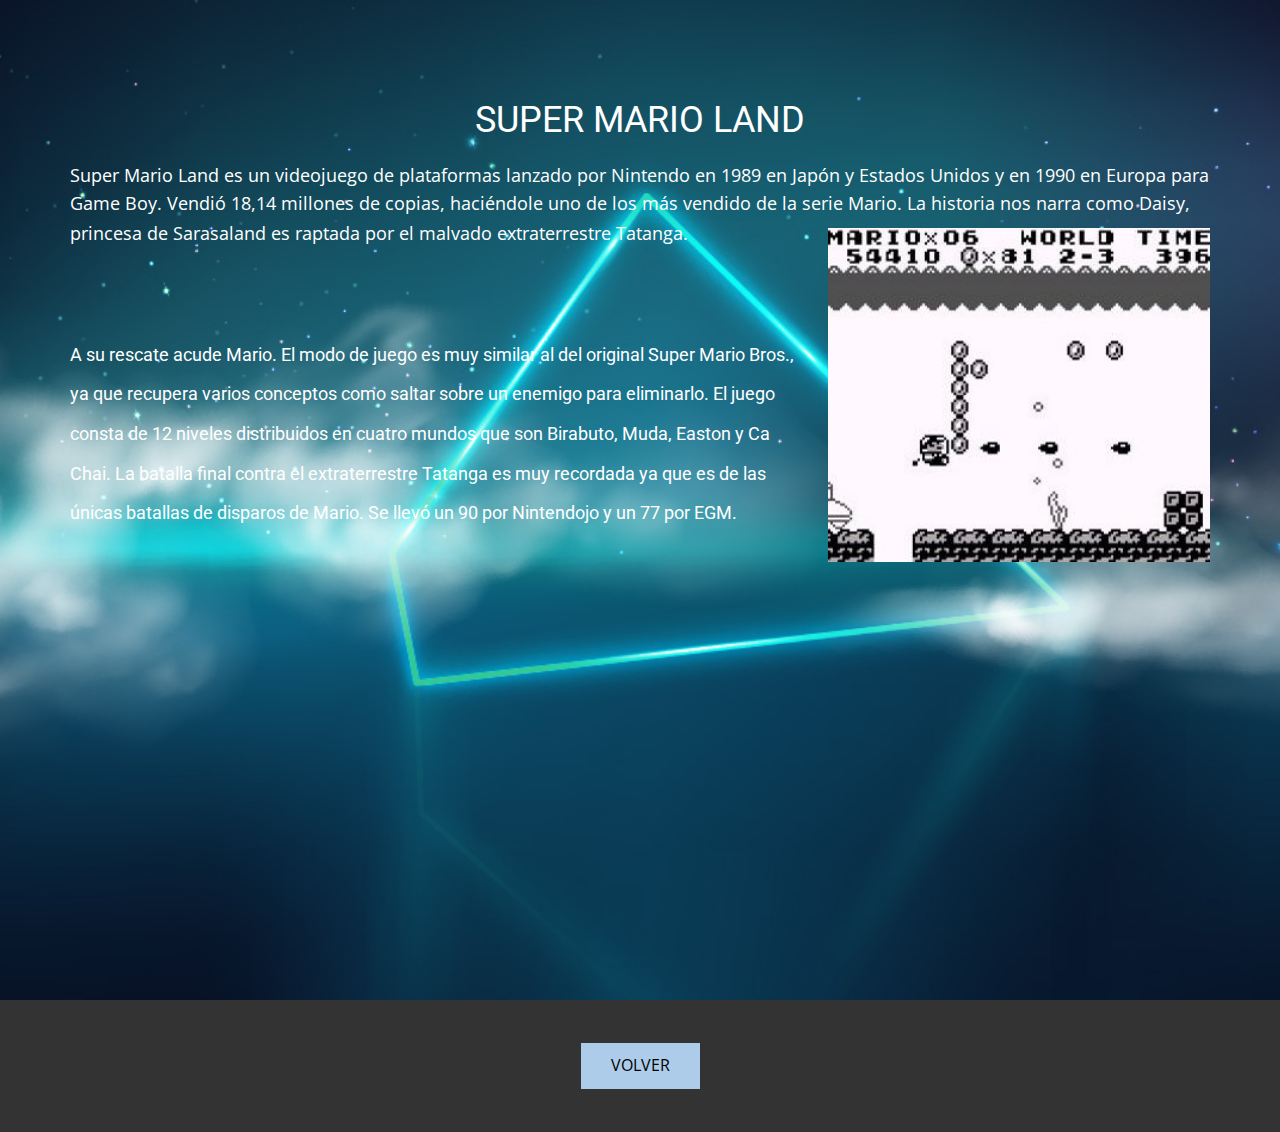
<file: index.html>
<!DOCTYPE html>
<html style="font-size: 16px;">
  <head>
    <meta name="viewport" content="width=device-width, initial-scale=1.0">
    <meta charset="utf-8">
    <meta name="keywords" content="SUPER MARIO LAND, A su rescate acude Mario. El modo de juego es muy similar al del original Super Mario Bros., ya que recupera varios conceptos como saltar sobre un enemigo para eliminarlo. El juego consta de 12 niveles distribuidos en cuatro mundos que son Birabuto, Muda, Easton y Ca Chai. La batalla final contra el extraterrestre Tatanga es muy recordada ya que es de las únicas batallas de disparos de Mario. Se llevó un 90 por Nintendojo y un 77 por EGM.">
    <meta name="description" content="">
    <meta name="page_type" content="np-template-header-footer-from-plugin">
    <title>Super Mario Land</title>
    <link rel="stylesheet" href="nicepage.css" media="screen">
<link rel="stylesheet" href="Super-Mario-Land.css" media="screen">
    <script class="u-script" type="text/javascript" src="jquery.js" defer=""></script>
    <script class="u-script" type="text/javascript" src="nicepage.js" defer=""></script>
    <meta name="generator" content="Nicepage 3.11.0, nicepage.com">
    <link id="u-theme-google-font" rel="stylesheet" href="https://fonts.googleapis.com/css?family=Roboto:100,100i,300,300i,400,400i,500,500i,700,700i,900,900i|Open+Sans:300,300i,400,400i,600,600i,700,700i,800,800i">
    
    
    
    <script type="application/ld+json">{
		"@context": "http://schema.org",
		"@type": "Organization",
		"name": "Site8",
		"url": "index.html"
}</script>
    <meta property="og:title" content="Super Mario Land">
    <meta property="og:type" content="website">
    <meta name="theme-color" content="#478ac9">
    <link rel="canonical" href="index.html">
    <meta property="og:url" content="index.html">
  </head>
  <body data-home-page="Super-Mario-Land.html" data-home-page-title="Super Mario Land" class="u-body">
    <section class="u-clearfix u-image u-section-1" id="sec-ec05" data-image-width="1000" data-image-height="699">
      <div class="u-clearfix u-sheet u-sheet-1">
        <div class="fr-view u-align-center u-clearfix u-rich-text u-text u-text-1">
          <h2 style="text-align: center;">
            <span class="u-text-body-alt-color">SUPER MARIO LAND</span>
          </h2>
          <p style="text-align: left;">
            <span class="u-text-body-alt-color">
              <span style="font-size: 1.125rem;">Super Mario Land es un videojuego de plataformas lanzado por Nintendo en 1989 en Japón y Estados Unidos y en 1990 en Europa para Game Boy. Vendió 18,14 millones de copias, haciéndole uno de los más vendido de la serie Mario. La historia nos narra como Daisy, princesa de Sarasaland es raptada por el malvado extraterrestre Tatanga.</span>
            </span>
            <span style="line-height: 2.0;">
              <img src="images/Super-Mario-Land-2.jpg" align="center" style="width: 382px;" class="fr-dii fr-fic fr-fir" width="320">&nbsp;
            </span>
          </p>
          <h2 style="text-align: left;">
            <br>
          </h2>
          <h2 style="text-align: left;">
            <span style="font-size: 1.125rem;">
              <span class="u-text-body-alt-color">A su rescate acude Mario. El modo de juego es muy similar al del original Super Mario Bros., ya que recupera varios conceptos como saltar sobre un enemigo para eliminarlo. El juego consta de 12 niveles distribuidos en cuatro mundos que son Birabuto, Muda, Easton y Ca Chai. La batalla final contra el extraterrestre Tatanga es muy recordada ya que es de las únicas batallas de disparos de Mario. Se llevó un 90 por Nintendojo y un 77 por EGM.&nbsp;</span>
            </span>
          </h2>
        </div>
      </div>
    </section>
    <section class="u-align-center u-clearfix u-grey-80 u-section-2" src="" id="sec-10bb">
      <div class="u-align-center u-clearfix u-sheet u-valign-middle u-sheet-1">
        <a href="https://ultraviolence123.github.io/mario-games/" class="u-btn u-button-style u-btn-1">VOLVER</a>
      </div>
    </section>
    
    
    
  </body>
</html>
</file>
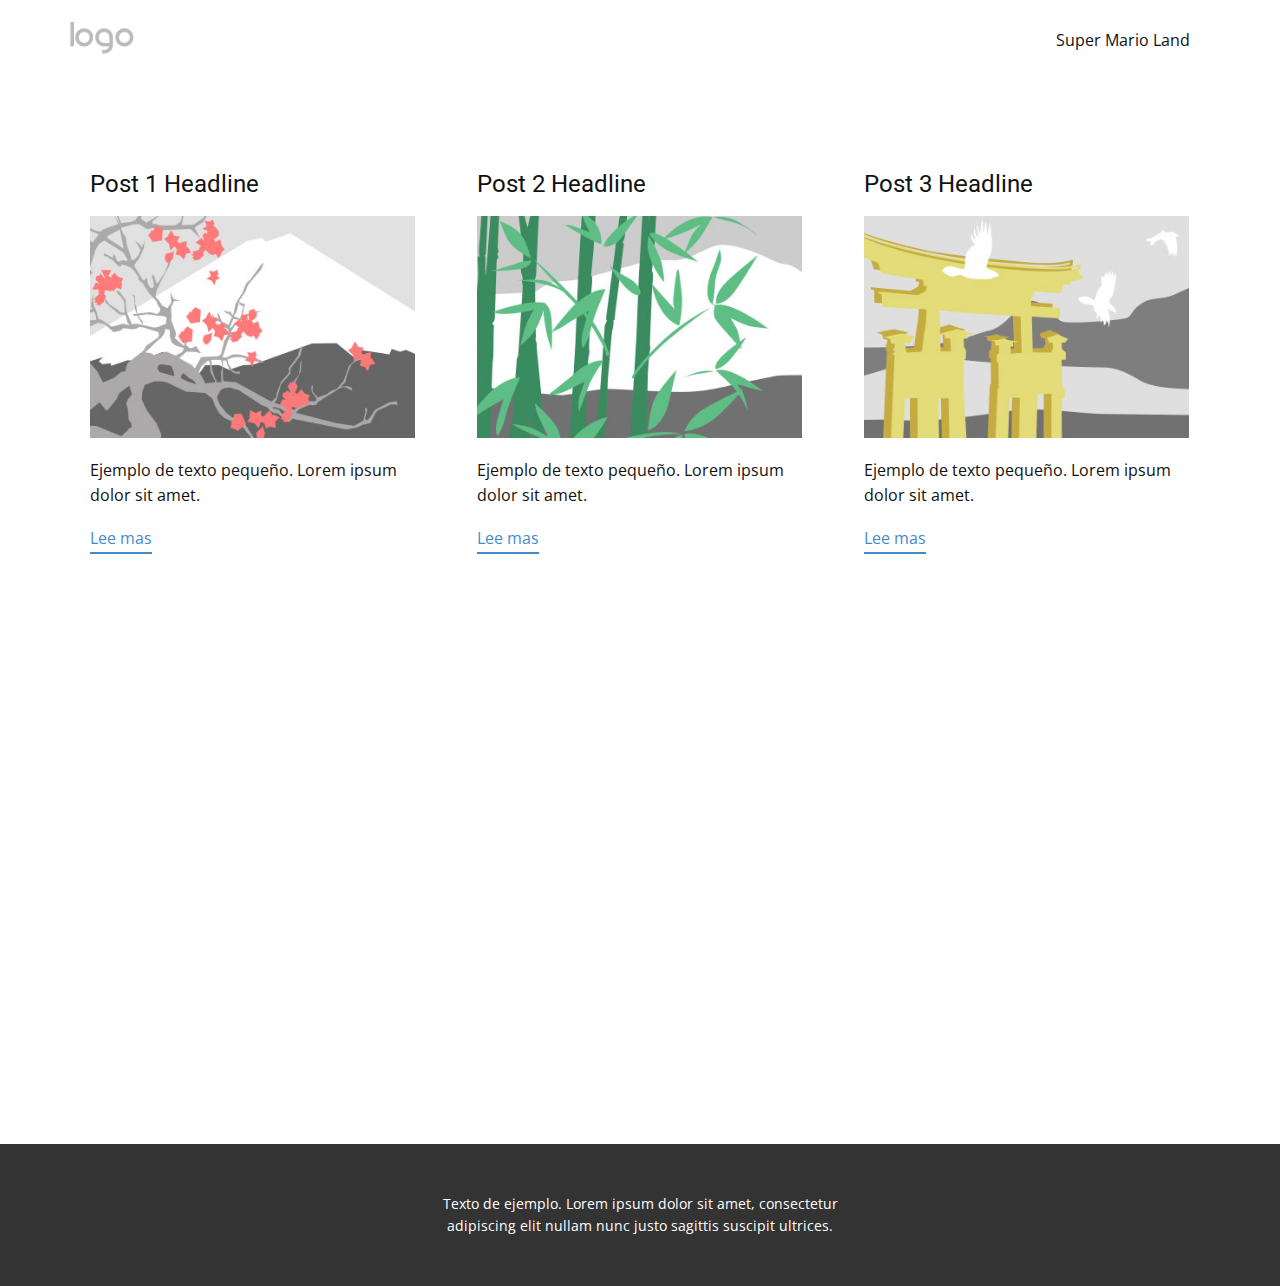
<file: Blog-Template.html>
<!DOCTYPE html>
<html style="font-size: 16px;">
  <head>
    <meta name="viewport" content="width=device-width, initial-scale=1.0">
    <meta charset="utf-8">
    <meta name="keywords" content="">
    <meta name="description" content="">
    <meta name="page_type" content="np-template-header-footer-from-plugin">
    <title>Blog Template</title>
    <link rel="stylesheet" href="nicepage.css" media="screen">
<link rel="stylesheet" href="Blog-Template.css" media="screen">
    <script class="u-script" type="text/javascript" src="jquery.js" defer=""></script>
    <script class="u-script" type="text/javascript" src="nicepage.js" defer=""></script>
    <meta name="generator" content="Nicepage 3.11.0, nicepage.com">
    <link id="u-theme-google-font" rel="stylesheet" href="https://fonts.googleapis.com/css?family=Roboto:100,100i,300,300i,400,400i,500,500i,700,700i,900,900i|Open+Sans:300,300i,400,400i,600,600i,700,700i,800,800i">
    
    
    
    <script type="application/ld+json">{
		"@context": "http://schema.org",
		"@type": "Organization",
		"name": "Site8",
		"url": "index.html",
		"logo": "images/default-logo.png"
}</script>
    <meta property="og:title" content="Blog Template">
    <meta property="og:type" content="website">
    <meta name="theme-color" content="#478ac9">
    <link rel="canonical" href="index.html">
    <meta property="og:url" content="index.html">
  </head>
  <body class="u-body"><header class="u-clearfix u-header u-header" id="sec-b3ae"><div class="u-clearfix u-sheet u-valign-middle u-sheet-1">
        <a href="https://nicepage.com" class="u-image u-logo u-image-1">
          <img src="images/default-logo.png" class="u-logo-image u-logo-image-1">
        </a>
        <nav class="u-menu u-menu-dropdown u-offcanvas u-menu-1">
          <div class="menu-collapse" style="font-size: 1rem; letter-spacing: 0px;">
            <a class="u-button-style u-custom-left-right-menu-spacing u-custom-padding-bottom u-custom-top-bottom-menu-spacing u-nav-link u-text-active-palette-1-base u-text-hover-palette-2-base" href="#">
              <svg><use xmlns:xlink="http://www.w3.org/1999/xlink" xlink:href="#menu-hamburger"></use></svg>
              <svg version="1.1" xmlns="http://www.w3.org/2000/svg" xmlns:xlink="http://www.w3.org/1999/xlink"><defs><symbol id="menu-hamburger" viewBox="0 0 16 16" style="width: 16px; height: 16px;"><rect y="1" width="16" height="2"></rect><rect y="7" width="16" height="2"></rect><rect y="13" width="16" height="2"></rect>
</symbol>
</defs></svg>
            </a>
          </div>
          <div class="u-nav-container">
            <ul class="u-nav u-unstyled u-nav-1"><li class="u-nav-item"><a class="u-button-style u-nav-link u-text-active-palette-1-base u-text-hover-palette-2-base" href="Super-Mario-Land.html" style="padding: 10px 20px;">Super Mario Land</a>
</li></ul>
          </div>
          <div class="u-nav-container-collapse">
            <div class="u-black u-container-style u-inner-container-layout u-opacity u-opacity-95 u-sidenav">
              <div class="u-sidenav-overflow">
                <div class="u-menu-close"></div>
                <ul class="u-align-center u-nav u-popupmenu-items u-unstyled u-nav-2"><li class="u-nav-item"><a class="u-button-style u-nav-link" href="Super-Mario-Land.html">Super Mario Land</a>
</li></ul>
              </div>
            </div>
            <div class="u-black u-menu-overlay u-opacity u-opacity-70"></div>
          </div>
        </nav>
      </div></header>
    <section class="u-clearfix u-section-1" id="sec-749d">
      <div class="u-clearfix u-sheet u-valign-middle u-sheet-1"><!--blog--><!--blog_options_json--><!--{"type":"Recent","source":"","tags":"","count":""}--><!--/blog_options_json-->
        <div class="u-blog u-expanded-width u-repeater u-repeater-1"><!--blog_post-->
          <div class="u-blog-post u-container-style u-repeater-item u-white u-repeater-item-1">
            <div class="u-container-layout u-similar-container u-valign-top u-container-layout-1"><!--blog_post_header-->
              <h4 class="u-blog-control u-text u-text-1">
                <a class="u-post-header-link" href="blog/enviar.html"><!--blog_post_header_content-->Post 1 Headline<!--/blog_post_header_content--></a>
              </h4><!--/blog_post_header--><!--blog_post_image-->
              <img alt="" class="u-blog-control u-expanded-width u-image u-image-default u-image-1" src="images/2.jpeg"><!--/blog_post_image--><!--blog_post_content-->
              <div class="u-blog-control u-post-content u-text u-text-2"><!--blog_post_content_content-->Ejemplo de texto pequeño. Lorem ipsum dolor sit amet.<!--/blog_post_content_content--></div><!--/blog_post_content--><!--blog_post_readmore-->
              <a href="blog/enviar.html" class="u-blog-control u-border-2 u-border-palette-1-base u-btn u-btn-rectangle u-button-style u-none u-btn-1"><!--blog_post_readmore_content-->Lee mas<!--/blog_post_readmore_content--></a><!--/blog_post_readmore-->
            </div>
          </div><!--/blog_post--><!--blog_post-->
          <div class="u-blog-post u-container-style u-repeater-item u-video-cover u-white">
            <div class="u-container-layout u-similar-container u-valign-top u-container-layout-2"><!--blog_post_header-->
              <h4 class="u-blog-control u-text u-text-3">
                <a class="u-post-header-link" href="blog/enviar-1.html"><!--blog_post_header_content-->Post 2 Headline<!--/blog_post_header_content--></a>
              </h4><!--/blog_post_header--><!--blog_post_image-->
              <img alt="" class="u-blog-control u-expanded-width u-image u-image-default u-image-2" src="images/3.jpeg"><!--/blog_post_image--><!--blog_post_content-->
              <div class="u-blog-control u-post-content u-text u-text-4"><!--blog_post_content_content-->Ejemplo de texto pequeño. Lorem ipsum dolor sit amet.<!--/blog_post_content_content--></div><!--/blog_post_content--><!--blog_post_readmore-->
              <a href="blog/enviar-1.html" class="u-blog-control u-border-2 u-border-palette-1-base u-btn u-btn-rectangle u-button-style u-none u-btn-2"><!--blog_post_readmore_content-->Lee mas<!--/blog_post_readmore_content--></a><!--/blog_post_readmore-->
            </div>
          </div><!--/blog_post--><!--blog_post-->
          <div class="u-blog-post u-container-style u-repeater-item u-video-cover u-white">
            <div class="u-container-layout u-similar-container u-valign-top u-container-layout-3"><!--blog_post_header-->
              <h4 class="u-blog-control u-text u-text-5">
                <a class="u-post-header-link" href="blog/enviar-2.html"><!--blog_post_header_content-->Post 3 Headline<!--/blog_post_header_content--></a>
              </h4><!--/blog_post_header--><!--blog_post_image-->
              <img alt="" class="u-blog-control u-expanded-width u-image u-image-default u-image-3" src="images/4.jpeg"><!--/blog_post_image--><!--blog_post_content-->
              <div class="u-blog-control u-post-content u-text u-text-6"><!--blog_post_content_content-->Ejemplo de texto pequeño. Lorem ipsum dolor sit amet.<!--/blog_post_content_content--></div><!--/blog_post_content--><!--blog_post_readmore-->
              <a href="blog/enviar-2.html" class="u-blog-control u-border-2 u-border-palette-1-base u-btn u-btn-rectangle u-button-style u-none u-btn-3"><!--blog_post_readmore_content-->Lee mas<!--/blog_post_readmore_content--></a><!--/blog_post_readmore-->
            </div>
          </div><!--/blog_post-->
        </div><!--/blog-->
      </div>
    </section>
    <section class="u-clearfix u-section-2" id="sec-82b8">
      <div class="u-clearfix u-sheet u-sheet-1"></div>
    </section>
    
    
    <footer class="u-align-center u-clearfix u-footer u-grey-80 u-footer" id="sec-14db"><div class="u-clearfix u-sheet u-sheet-1">
        <p class="u-small-text u-text u-text-variant u-text-1">Texto de ejemplo. Lorem ipsum dolor sit amet, consectetur adipiscing elit nullam nunc justo sagittis suscipit ultrices.</p>
      </div></footer>
  </body>
</html>
</file>
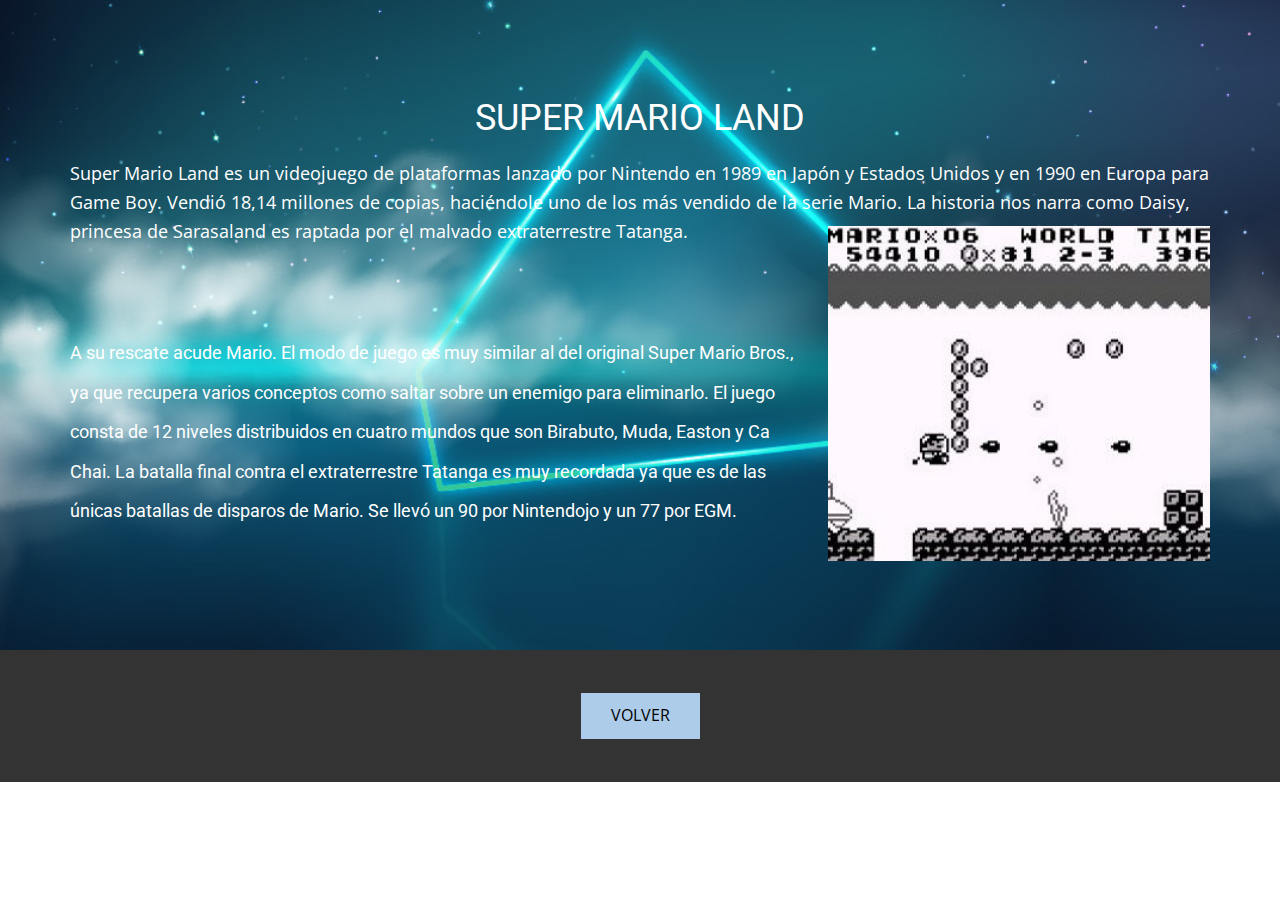
<file: Casa.html>
<!DOCTYPE html>
<html style="font-size: 16px;">
  <head>
    <meta name="viewport" content="width=device-width, initial-scale=1.0">
    <meta charset="utf-8">
    <meta name="keywords" content="SUPER MARIO LAND, A su rescate acude Mario. El modo de juego es muy similar al del original Super Mario Bros., ya que recupera varios conceptos como saltar sobre un enemigo para eliminarlo. El juego consta de 12 niveles distribuidos en cuatro mundos que son Birabuto, Muda, Easton y Ca Chai. La batalla final contra el extraterrestre Tatanga es muy recordada ya que es de las únicas batallas de disparos de Mario. Se llevó un 90 por Nintendojo y un 77 por EGM.">
    <meta name="description" content="">
    <meta name="page_type" content="np-template-header-footer-from-plugin">
    <title>Casa</title>
    <link rel="stylesheet" href="nicepage.css" media="screen">
<link rel="stylesheet" href="Casa.css" media="screen">
    <script class="u-script" type="text/javascript" src="jquery.js" defer=""></script>
    <script class="u-script" type="text/javascript" src="nicepage.js" defer=""></script>
    <meta name="generator" content="Nicepage 3.11.0, nicepage.com">
    <link id="u-theme-google-font" rel="stylesheet" href="https://fonts.googleapis.com/css?family=Roboto:100,100i,300,300i,400,400i,500,500i,700,700i,900,900i|Open+Sans:300,300i,400,400i,600,600i,700,700i,800,800i">



    <script type="application/ld+json">{
		"@context": "http://schema.org",
		"@type": "Organization",
		"name": "",
		"url": "index.html"
}</script>
    <meta property="og:title" content="Casa">
    <meta property="og:type" content="website">
    <meta name="theme-color" content="#478ac9">
    <link rel="canonical" href="index.html">
    <meta property="og:url" content="index.html">
  </head>
  <body class="u-body">
    <section class="u-clearfix u-image u-section-1" id="sec-ec05" data-image-width="1000" data-image-height="699">
      <div class="u-clearfix u-sheet u-valign-middle u-sheet-1">
        <div class="fr-view u-align-center u-clearfix u-rich-text u-text u-text-1">
          <h2 style="text-align: center;">
            <span class="u-text-body-alt-color">SUPER MARIO LAND</span>
          </h2>
          <p style="text-align: left;">
            <span class="u-text-body-alt-color">
              <span style="font-size: 1.125rem;">Super Mario Land es un videojuego de plataformas lanzado por Nintendo en 1989 en Japón y Estados Unidos y en 1990 en Europa para Game Boy. Vendió 18,14 millones de copias, haciéndole uno de los más vendido de la serie Mario. La historia nos narra como Daisy, princesa de Sarasaland es raptada por el malvado extraterrestre Tatanga.</span>
            </span>
            <span style="line-height: 2.0;">
              <img src="images/Super-Mario-Land-2.jpg" align="center" style="width: 382px;" class="fr-dii fr-fic fr-fir" width="320">&nbsp;
            </span>
          </p>
          <h2 style="text-align: left;">
            <br>
          </h2>
          <h2 style="text-align: left;">
            <span style="font-size: 1.125rem;">
              <span class="u-text-body-alt-color">A su rescate acude Mario. El modo de juego es muy similar al del original Super Mario Bros., ya que recupera varios conceptos como saltar sobre un enemigo para eliminarlo. El juego consta de 12 niveles distribuidos en cuatro mundos que son Birabuto, Muda, Easton y Ca Chai. La batalla final contra el extraterrestre Tatanga es muy recordada ya que es de las únicas batallas de disparos de Mario. Se llevó un 90 por Nintendojo y un 77 por EGM.&nbsp;</span>
            </span>
          </h2>
        </div>
      </div>
    </section>
    <section class="u-align-center u-clearfix u-grey-80 u-section-2" src="" id="sec-10bb">
      <div class="u-align-center u-clearfix u-sheet u-valign-middle u-sheet-1">
        <a href="#" class="u-btn u-button-style u-btn-1">VOLVER</a>
      </div>
    </section>



    
  </body>
</html>
</file>
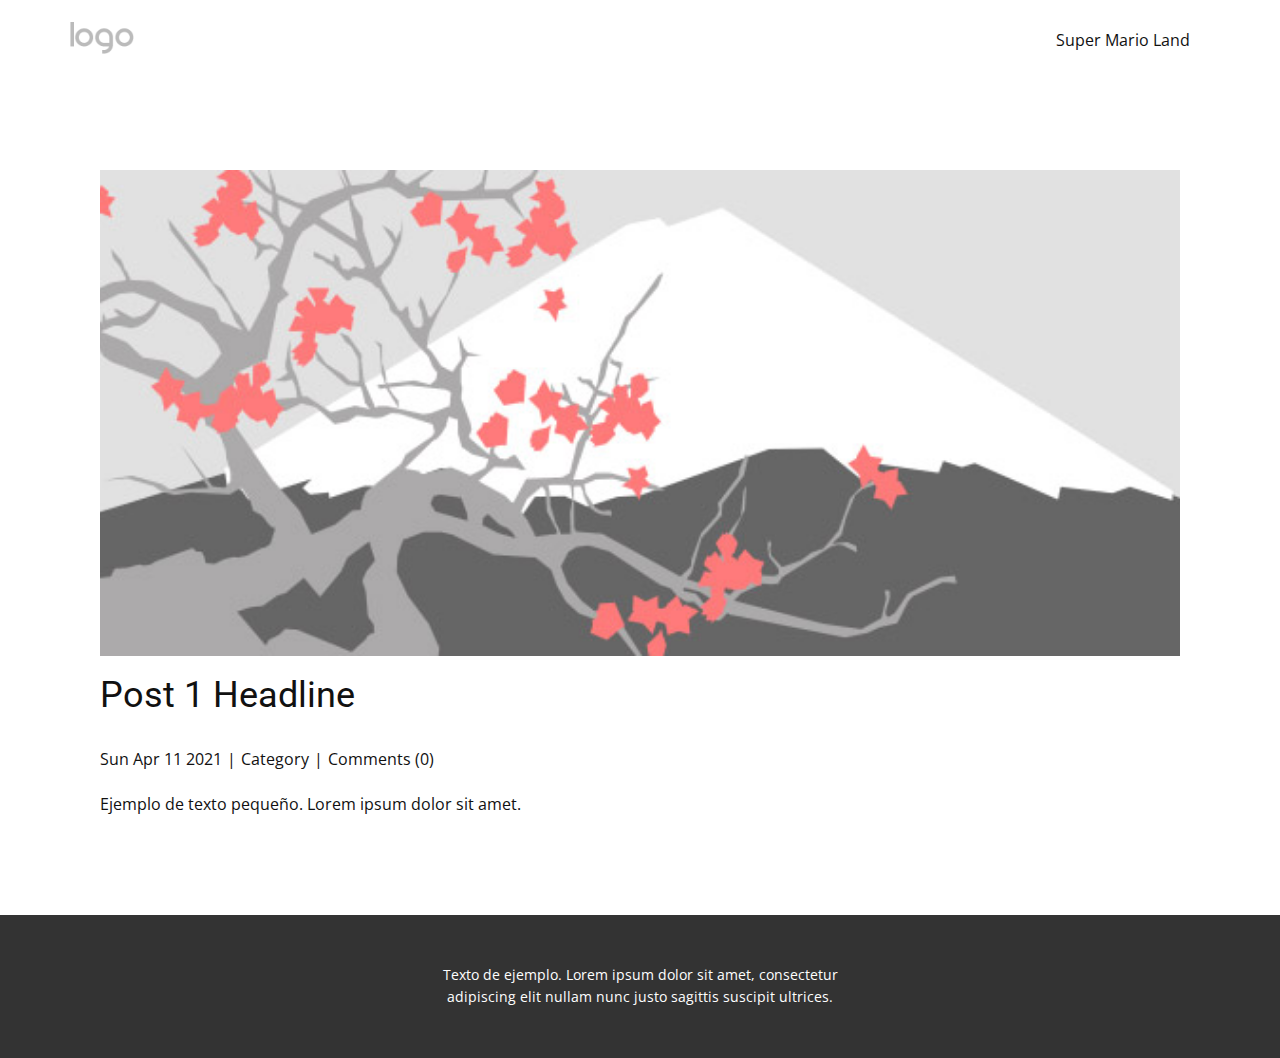
<file: Post-Template.html>
<!DOCTYPE html>
<html style="font-size: 16px;">
  <head>
    <meta name="viewport" content="width=device-width, initial-scale=1.0">
    <meta charset="utf-8">
    <meta name="keywords" content="Post 1 Headline">
    <meta name="description" content="">
    <meta name="page_type" content="np-template-header-footer-from-plugin">
    <title>Post Template</title>
    <link rel="stylesheet" href="nicepage.css" media="screen">
<link rel="stylesheet" href="Post-Template.css" media="screen">
    <script class="u-script" type="text/javascript" src="jquery.js" defer=""></script>
    <script class="u-script" type="text/javascript" src="nicepage.js" defer=""></script>
    <meta name="generator" content="Nicepage 3.11.0, nicepage.com">
    <link id="u-theme-google-font" rel="stylesheet" href="https://fonts.googleapis.com/css?family=Roboto:100,100i,300,300i,400,400i,500,500i,700,700i,900,900i|Open+Sans:300,300i,400,400i,600,600i,700,700i,800,800i">
    
    
    <script type="application/ld+json">{
		"@context": "http://schema.org",
		"@type": "Organization",
		"name": "Site8",
		"url": "index.html",
		"logo": "images/default-logo.png"
}</script>
    <meta property="og:title" content="Post Template">
    <meta property="og:type" content="website">
    <meta name="theme-color" content="#478ac9">
    <link rel="canonical" href="index.html">
    <meta property="og:url" content="index.html">
  </head>
  <body class="u-body"><header class="u-clearfix u-header u-header" id="sec-b3ae"><div class="u-clearfix u-sheet u-valign-middle u-sheet-1">
        <a href="https://nicepage.com" class="u-image u-logo u-image-1">
          <img src="images/default-logo.png" class="u-logo-image u-logo-image-1">
        </a>
        <nav class="u-menu u-menu-dropdown u-offcanvas u-menu-1">
          <div class="menu-collapse" style="font-size: 1rem; letter-spacing: 0px;">
            <a class="u-button-style u-custom-left-right-menu-spacing u-custom-padding-bottom u-custom-top-bottom-menu-spacing u-nav-link u-text-active-palette-1-base u-text-hover-palette-2-base" href="#">
              <svg><use xmlns:xlink="http://www.w3.org/1999/xlink" xlink:href="#menu-hamburger"></use></svg>
              <svg version="1.1" xmlns="http://www.w3.org/2000/svg" xmlns:xlink="http://www.w3.org/1999/xlink"><defs><symbol id="menu-hamburger" viewBox="0 0 16 16" style="width: 16px; height: 16px;"><rect y="1" width="16" height="2"></rect><rect y="7" width="16" height="2"></rect><rect y="13" width="16" height="2"></rect>
</symbol>
</defs></svg>
            </a>
          </div>
          <div class="u-nav-container">
            <ul class="u-nav u-unstyled u-nav-1"><li class="u-nav-item"><a class="u-button-style u-nav-link u-text-active-palette-1-base u-text-hover-palette-2-base" href="Super-Mario-Land.html" style="padding: 10px 20px;">Super Mario Land</a>
</li></ul>
          </div>
          <div class="u-nav-container-collapse">
            <div class="u-black u-container-style u-inner-container-layout u-opacity u-opacity-95 u-sidenav">
              <div class="u-sidenav-overflow">
                <div class="u-menu-close"></div>
                <ul class="u-align-center u-nav u-popupmenu-items u-unstyled u-nav-2"><li class="u-nav-item"><a class="u-button-style u-nav-link" href="Super-Mario-Land.html">Super Mario Land</a>
</li></ul>
              </div>
            </div>
            <div class="u-black u-menu-overlay u-opacity u-opacity-70"></div>
          </div>
        </nav>
      </div></header>
    <section class="u-align-center u-clearfix u-section-1" id="sec-6c37">
      <div class="u-clearfix u-sheet u-valign-middle-md u-valign-middle-sm u-valign-middle-xs u-sheet-1"><!--post_details--><!--post_details_options_json--><!--{"source":""}--><!--/post_details_options_json--><!--blog_post-->
        <div class="u-container-style u-expanded-width u-post-details u-post-details-1">
          <div class="u-container-layout u-valign-middle u-container-layout-1"><!--blog_post_image-->
            <img alt="" class="u-blog-control u-expanded-width u-image u-image-default u-image-1" src="images/2.jpeg"><!--/blog_post_image--><!--blog_post_header-->
            <h2 class="u-blog-control u-text u-text-1">
              <a class="u-post-header-link" href="blog/enviar.html"><!--blog_post_header_content-->Post 1 Headline<!--/blog_post_header_content--></a>
            </h2><!--/blog_post_header--><!--blog_post_metadata-->
            <div class="u-blog-control u-metadata u-metadata-1"><!--blog_post_metadata_date-->
              <span class="u-meta-date u-meta-icon"><!--blog_post_metadata_date_content-->Sun Apr 11 2021<!--/blog_post_metadata_date_content--></span><!--/blog_post_metadata_date--><!--blog_post_metadata_category-->
              <span class="u-meta-category u-meta-icon"><!--blog_post_metadata_category_content-->Category<!--/blog_post_metadata_category_content--></span><!--/blog_post_metadata_category--><!--blog_post_metadata_comments-->
              <span class="u-meta-comments u-meta-icon"><!--blog_post_metadata_comments_content-->Comments (0)<!--/blog_post_metadata_comments_content--></span><!--/blog_post_metadata_comments-->
            </div><!--/blog_post_metadata--><!--blog_post_content-->
            <div class="u-align-justify u-blog-control u-post-content u-text u-text-2"><!--blog_post_content_content-->Ejemplo de texto pequeño. Lorem ipsum dolor sit amet.<!--/blog_post_content_content--></div><!--/blog_post_content-->
          </div>
        </div><!--/blog_post--><!--/post_details-->
      </div>
    </section>
    
    
    <footer class="u-align-center u-clearfix u-footer u-grey-80 u-footer" id="sec-14db"><div class="u-clearfix u-sheet u-sheet-1">
        <p class="u-small-text u-text u-text-variant u-text-1">Texto de ejemplo. Lorem ipsum dolor sit amet, consectetur adipiscing elit nullam nunc justo sagittis suscipit ultrices.</p>
      </div></footer>
  </body>
</html>
</file>
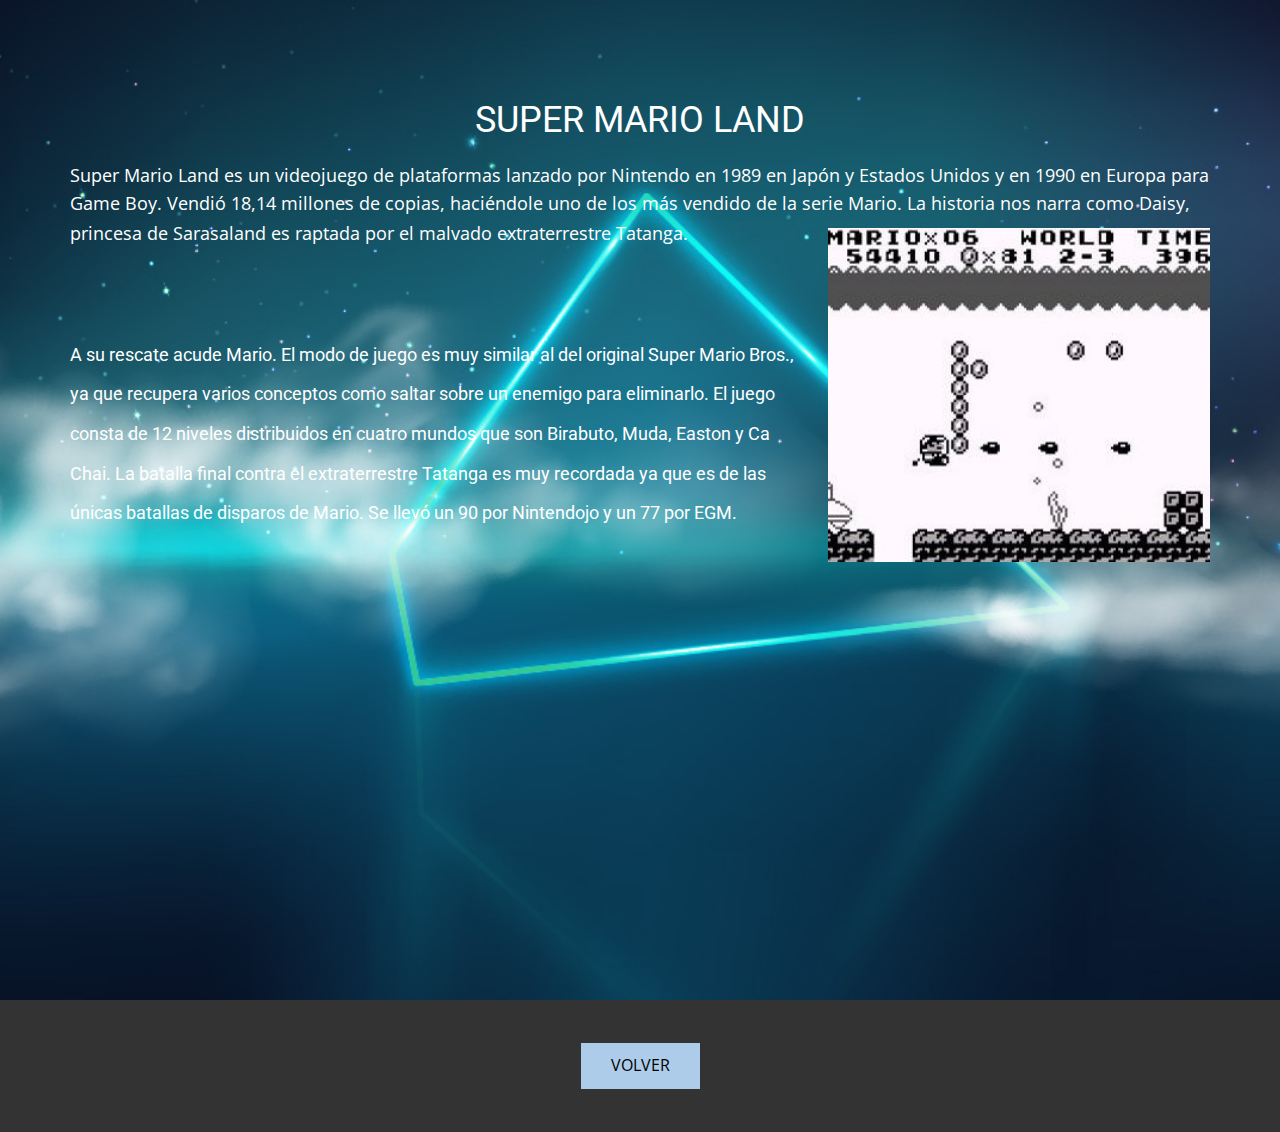
<file: Super-Mario-Land.html>
<!DOCTYPE html>
<html style="font-size: 16px;">
  <head>
    <meta name="viewport" content="width=device-width, initial-scale=1.0">
    <meta charset="utf-8">
    <meta name="keywords" content="SUPER MARIO LAND, A su rescate acude Mario. El modo de juego es muy similar al del original Super Mario Bros., ya que recupera varios conceptos como saltar sobre un enemigo para eliminarlo. El juego consta de 12 niveles distribuidos en cuatro mundos que son Birabuto, Muda, Easton y Ca Chai. La batalla final contra el extraterrestre Tatanga es muy recordada ya que es de las únicas batallas de disparos de Mario. Se llevó un 90 por Nintendojo y un 77 por EGM.">
    <meta name="description" content="">
    <meta name="page_type" content="np-template-header-footer-from-plugin">
    <title>Super Mario Land</title>
    <link rel="stylesheet" href="nicepage.css" media="screen">
<link rel="stylesheet" href="Super-Mario-Land.css" media="screen">
    <script class="u-script" type="text/javascript" src="jquery.js" defer=""></script>
    <script class="u-script" type="text/javascript" src="nicepage.js" defer=""></script>
    <meta name="generator" content="Nicepage 3.11.0, nicepage.com">
    <link id="u-theme-google-font" rel="stylesheet" href="https://fonts.googleapis.com/css?family=Roboto:100,100i,300,300i,400,400i,500,500i,700,700i,900,900i|Open+Sans:300,300i,400,400i,600,600i,700,700i,800,800i">
    
    
    
    <script type="application/ld+json">{
		"@context": "http://schema.org",
		"@type": "Organization",
		"name": "Site8",
		"url": "index.html"
}</script>
    <meta property="og:title" content="Super Mario Land">
    <meta property="og:type" content="website">
    <meta name="theme-color" content="#478ac9">
    <link rel="canonical" href="index.html">
    <meta property="og:url" content="index.html">
  </head>
  <body class="u-body">
    <section class="u-clearfix u-image u-section-1" id="sec-ec05" data-image-width="1000" data-image-height="699">
      <div class="u-clearfix u-sheet u-sheet-1">
        <div class="fr-view u-align-center u-clearfix u-rich-text u-text u-text-1">
          <h2 style="text-align: center;">
            <span class="u-text-body-alt-color">SUPER MARIO LAND</span>
          </h2>
          <p style="text-align: left;">
            <span class="u-text-body-alt-color">
              <span style="font-size: 1.125rem;">Super Mario Land es un videojuego de plataformas lanzado por Nintendo en 1989 en Japón y Estados Unidos y en 1990 en Europa para Game Boy. Vendió 18,14 millones de copias, haciéndole uno de los más vendido de la serie Mario. La historia nos narra como Daisy, princesa de Sarasaland es raptada por el malvado extraterrestre Tatanga.</span>
            </span>
            <span style="line-height: 2.0;">
              <img src="images/Super-Mario-Land-2.jpg" align="center" style="width: 382px;" class="fr-dii fr-fic fr-fir" width="320">&nbsp;
            </span>
          </p>
          <h2 style="text-align: left;">
            <br>
          </h2>
          <h2 style="text-align: left;">
            <span style="font-size: 1.125rem;">
              <span class="u-text-body-alt-color">A su rescate acude Mario. El modo de juego es muy similar al del original Super Mario Bros., ya que recupera varios conceptos como saltar sobre un enemigo para eliminarlo. El juego consta de 12 niveles distribuidos en cuatro mundos que son Birabuto, Muda, Easton y Ca Chai. La batalla final contra el extraterrestre Tatanga es muy recordada ya que es de las únicas batallas de disparos de Mario. Se llevó un 90 por Nintendojo y un 77 por EGM.&nbsp;</span>
            </span>
          </h2>
        </div>
      </div>
    </section>
    <section class="u-align-center u-clearfix u-grey-80 u-section-2" src="" id="sec-10bb">
      <div class="u-align-center u-clearfix u-sheet u-valign-middle u-sheet-1">
        <a href="https://ultraviolence123.github.io/mario-games/" class="u-btn u-button-style u-btn-1">VOLVER</a>
      </div>
    </section>
    
    
    
  </body>
</html>
</file>
